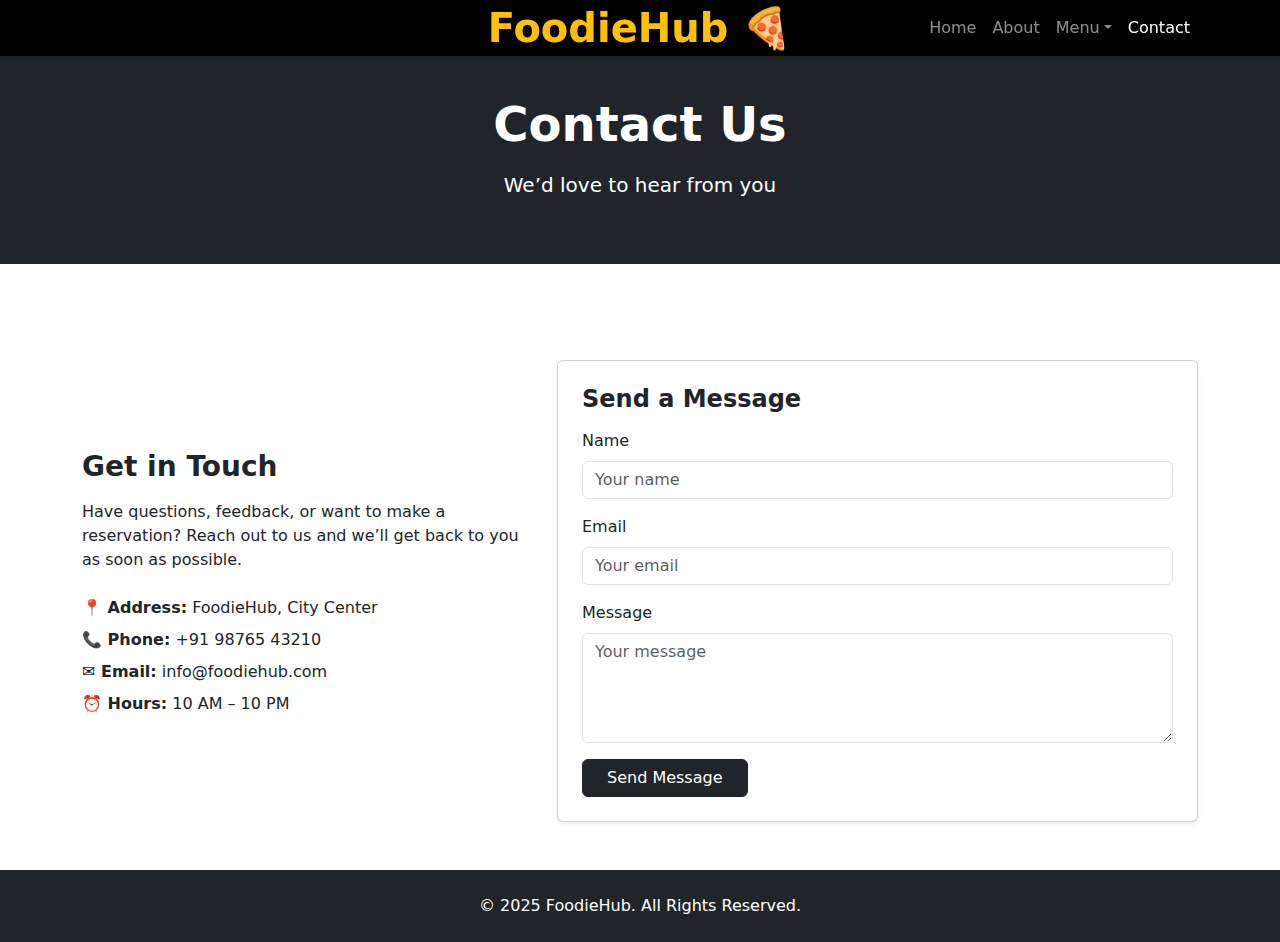
<file: contact.html>
<!DOCTYPE html>
<html lang="en">
<head>
  <meta charset="UTF-8">
  <title>Contact Us | FoodieHub</title>
  <meta name="viewport" content="width=device-width, initial-scale=1">
  <link href="https://cdn.jsdelivr.net/npm/bootstrap@5.3.8/dist/css/bootstrap.min.css" rel="stylesheet">
</head>
<body>
    <!-- Navigation Menu -->
     <nav class="navbar navbar-expand-lg navbar-dark bg-black fixed-top shadow-sm">
        <div class="container position-relative">
            <a class="navbar-brand position-absolute top-50 start-50 translate-middle fw-bold text-warning fs-1" href="./demo.html">FoodieHub 🍕</a>
            <button class="navbar-toggler" type="button" data-bs-toggle="collapse" data-bs-target="#navbarNav">
                <span class="navbar-toggler-icon"></span>
            </button>
            <div class="collapse navbar-collapse" id="navbarNav">
                <ul class="navbar-nav ms-auto mb-2 mb-lg-0">
                    <li class="nav-item"><a class="nav-link" href="./demo.html">Home</a></li>
                    <li class="nav-item"><a class="nav-link" href="./about.html">About</a></li>
                    <li class="nav-item dropdown">
                        <a class="nav-link dropdown-toggle" href="./menu.html" id="navbarDropdown" role="button" data-bs-toggle="dropdown" aria-expanded="false">Menu</a>
                        <ul class="dropdown-menu" aria-labelledby="navbarDropdown">
                            <li><a class="dropdown-item" href="./breakfast.html">Breakfast</a></li>
                            <li><a class="dropdown-item" href="./lunch.html">Lunch</a></li>
                            <li><a class="dropdown-item" href="./dinner.html">Dinner</a></li>
                        </ul>
                    </li>
                    <li class="nav-item"><a class="nav-link active" href="./contact.html">Contact</a></li>
                </ul>
            </div>
        </div>
    </nav>
<!-- HERO -->
<section class="bg-dark text-white text-center">
  <div class="container py-5 my-5">
    <h1 class="display-5 fw-bold">Contact Us</h1>
    <p class="lead mt-3">We’d love to hear from you</p>
  </div>
</section>

<!-- CONTACT SECTION -->
<section class="py-5">
  <div class="container">
    <div class="row g-4 align-items-center">

      <!-- CONTACT INFO -->
      <div class="col-md-5">
        <h3 class="fw-bold mb-3">Get in Touch</h3>
        <p>
          Have questions, feedback, or want to make a reservation?
          Reach out to us and we’ll get back to you as soon as possible.
        </p>

        <ul class="list-unstyled mt-4">
          <li class="mb-2"><strong>📍 Address:</strong> FoodieHub, City Center</li>
          <li class="mb-2"><strong>📞 Phone:</strong> +91 98765 43210</li>
          <li class="mb-2"><strong>✉ Email:</strong> info@foodiehub.com</li>
          <li class="mb-2"><strong>⏰ Hours:</strong> 10 AM – 10 PM</li>
        </ul>
      </div>

      <!-- CONTACT FORM -->
      <div class="col-md-7">
        <div class="card shadow-sm">
          <div class="card-body p-4">
            <h4 class="fw-bold mb-3">Send a Message</h4>

            <form>
              <div class="mb-3">
                <label class="form-label">Name</label>
                <input type="text" class="form-control" placeholder="Your name">
              </div>

              <div class="mb-3">
                <label class="form-label">Email</label>
                <input type="email" class="form-control" placeholder="Your email">
              </div>

              <div class="mb-3">
                <label class="form-label">Message</label>
                <textarea class="form-control" rows="4" placeholder="Your message"></textarea>
              </div>

              <button type="submit" class="btn btn-dark px-4">
                Send Message
              </button>
            </form>

          </div>
        </div>
      </div>

    </div>
  </div>
</section>

<!-- FOOTER -->
<footer class="bg-dark text-white text-center py-4">
  <p class="mb-0">© 2025 FoodieHub. All Rights Reserved.</p>
</footer>

<script src="https://cdn.jsdelivr.net/npm/bootstrap@5.3.8/dist/js/bootstrap.bundle.min.js"></script>
</body>
</html>
</file>
